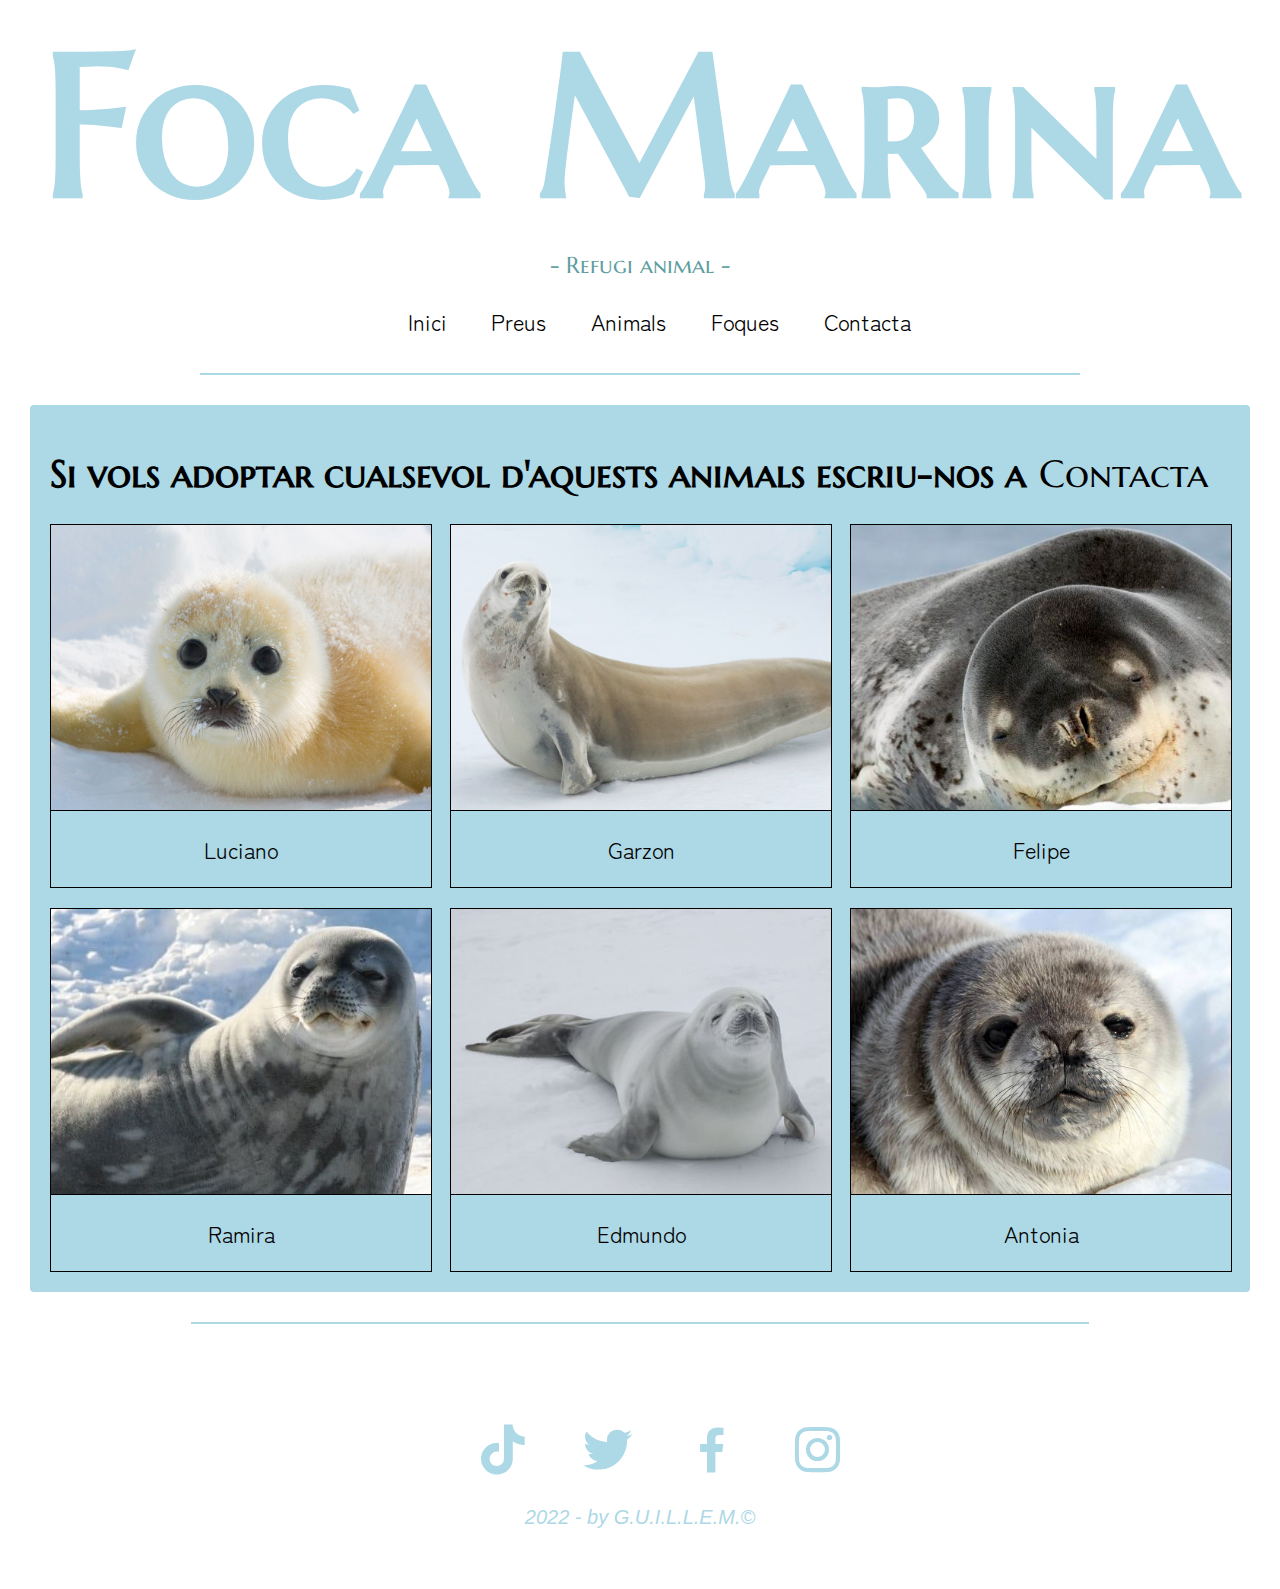
<file: html/animals.html>
<html>
<head>
	<meta charset="utf-8">
	<link rel="stylesheet" type="text/css" href="../css/style.css">
	<link rel="icon" href="../imatges/foca_logo.png">
	<link rel="stylesheet" href="https://unpkg.com/boxicons@2.0.9/css/boxicons.min.css">
	<title>Foca Marina - Animals</title>
</head>
<body>
	<div id="top">
		<h1>Foca Marina</h1>
		<p>- Refugi animal -</p>
	</div>
	<div id="header">
	<center><nav>
		<ul>
			<li><a href="index.html">Inici</a></li>
			<li><a href="preus.html">Preus</a></li>
			<li><a href="animals.html">Animals</a></li>
			<li><a href="focas.html">Foques</a></li>
			<li><a href="contacta.html">Contacta</a></li>
		</ul>
	</nav></center>
	<hr class="hr">
	</div>
	<div class="areaText">
		<h1>Si vols adoptar cualsevol d'aquests animals escriu-nos a <a href="contacta.html" class="lnk">Contacta</a></h1>
		<div class="galeria">
			<div class="g1"><img src="../imatges/adopcio/f1.jpg">
			<p>Luciano</p>
			</div>
			<div class="g2"><img src="../imatges/adopcio/f2.jpg">
			<p>Garzon</p>
			</div>
			<div class="g3"><img src="../imatges/adopcio/f3.jpg">
			<p>Felipe</p>
			</div>
			<div class="g4"><img src="../imatges/adopcio/f4.jpg">
			<p>Ramira</p>
			</div>
			<div class="g5"><img src="../imatges/adopcio/f5.jpg">
			<p>Edmundo</p>
			</div>
			<div class="g6"><img src="../imatges/adopcio/f6.jpg">
			<p>Antonia</p>
			</div>
		</div>
	</div>
	<div id="footer">
		<hr class="hr">
		<footer>
		<ul>
			<li><a href="http://www.google.com" title="TikTok" target="_blank"><i class='bx bxl-tiktok'></i></a></li>
			<li><a href="http://www.google.com" title="Twitter" target="_blank"><i class='bx bxl-twitter'></i></a></li>
			<li><a href="http://www.google.com" title="Facebook" target="_blank"><i class='bx bxl-facebook'></i></a></li>
			<li><a href="http://www.google.com" title="Instagram" target="_blank"><i class='bx bxl-instagram'></i></a></li>
		</ul>
	<cite>2022 - by G.U.I.L.L.E.M.&copy</cite>
		</footer>
	</div>
</body>
</html>
</file>
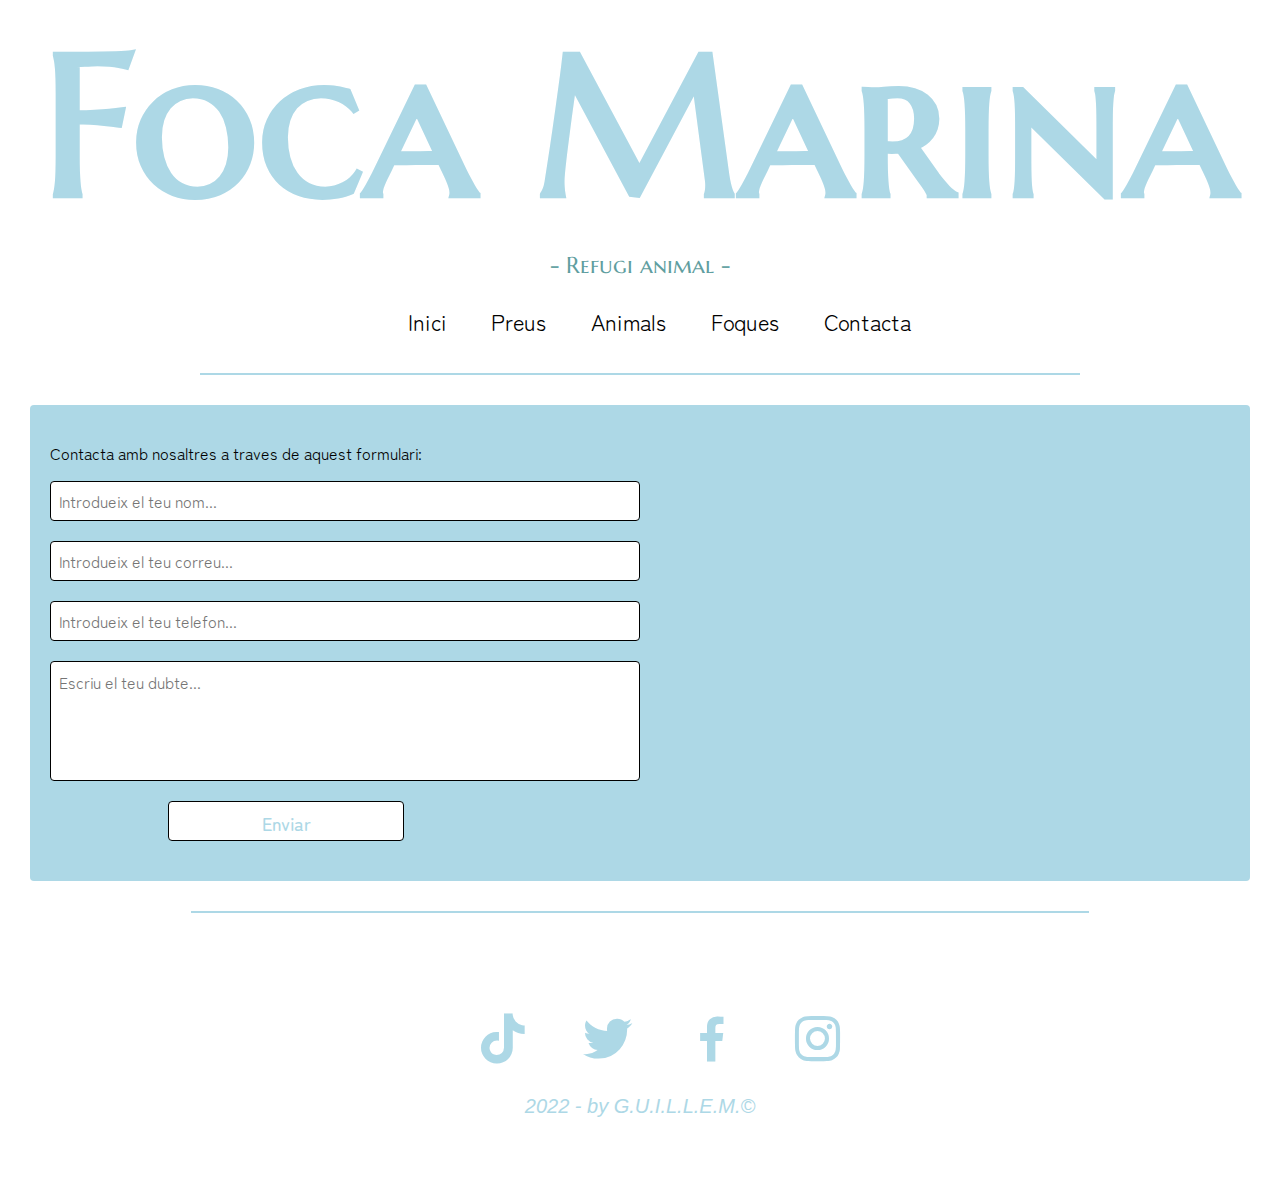
<file: html/contacta.html>
<html>
<head>
	<meta charset="utf-8">
	<link rel="stylesheet" type="text/css" href="../css/style.css">
	<link rel="icon" href="../imatges/foca_logo.png">
	<link rel="stylesheet" href="https://unpkg.com/boxicons@2.0.9/css/boxicons.min.css">
	<title>Foca Marina - Contacta</title>
</head>
<body>
	<div id="top">
		<h1>Foca Marina</h1>
		<p>- Refugi animal -</p>
	</div>
	<div id="header">
	<center><nav>
		<ul>
			<li><a href="index.html">Inici</a></li>
			<li><a href="preus.html">Preus</a></li>
			<li><a href="animals.html">Animals</a></li>
			<li><a href="focas.html">Foques</a></li>
			<li><a href="contacta.html">Contacta</a></li>
		</ul>
	</nav></center>
	<hr class="hr">
	</div>
	<div class="areaText">
		<p>Contacta amb nosaltres a traves de aquest formulari:</p>
		<div>
			<form>
				<input type="text" id="fa" placeholder="Introdueix el teu nom...">
				<input type="mail" id="fb" placeholder="Introdueix el teu correu...">
				<input type="tel" id="fc" placeholder="Introdueix el teu telefon...">
				<textarea id="fd" placeholder="Escriu el teu dubte..."></textarea>
				<input type="submit" value="Enviar" id="enviar">
			</form>
		</div>
	</div>
	<div id="footer">
		<hr class="hr">
		<footer>
		<ul>
			<li><a href="http://www.google.com" title="TikTok" target="_blank"><i class='bx bxl-tiktok'></i></a></li>
			<li><a href="http://www.google.com" title="Twitter" target="_blank"><i class='bx bxl-twitter'></i></a></li>
			<li><a href="http://www.google.com" title="Facebook" target="_blank"><i class='bx bxl-facebook'></i></a></li>
			<li><a href="http://www.google.com" title="Instagram" target="_blank"><i class='bx bxl-instagram'></i></a></li>
		</ul>
	<cite>2022 - by G.U.I.L.L.E.M.&copy</cite>
		</footer>
	</div>
</body>
</html>
</file>
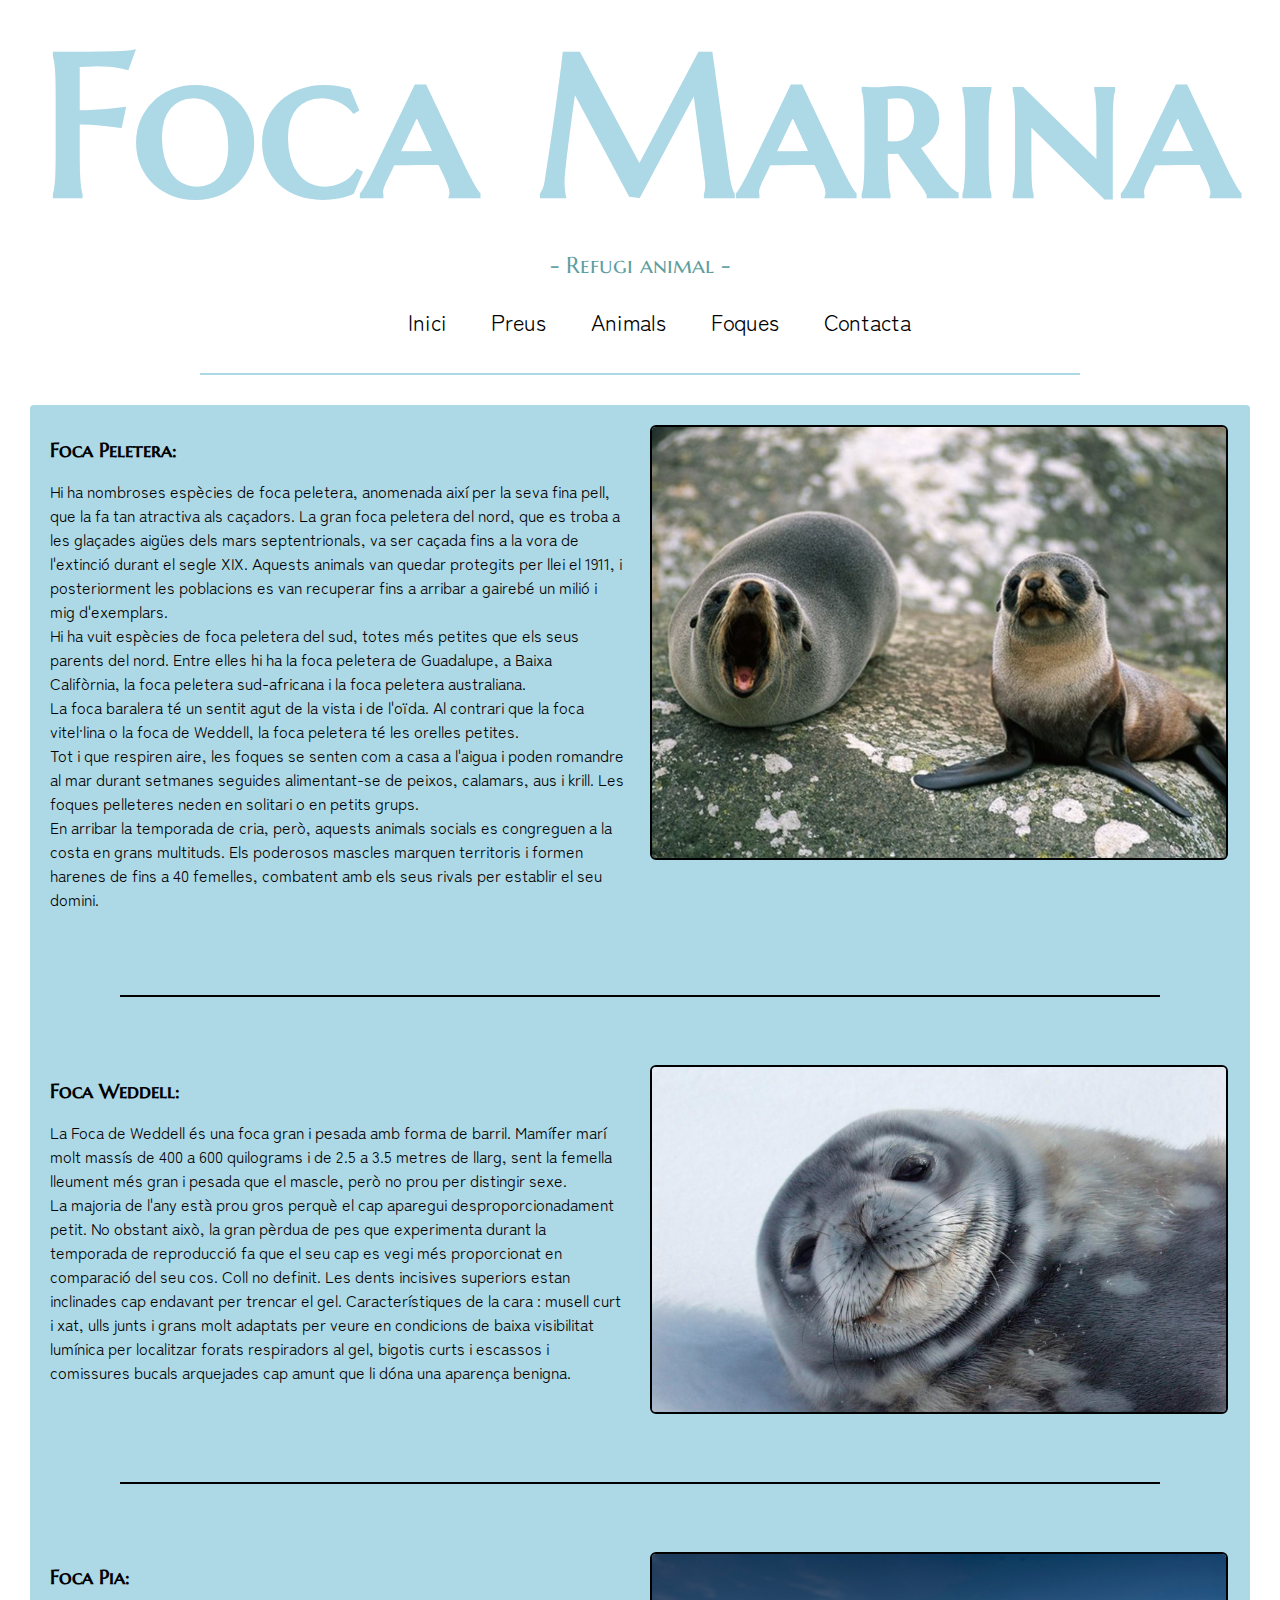
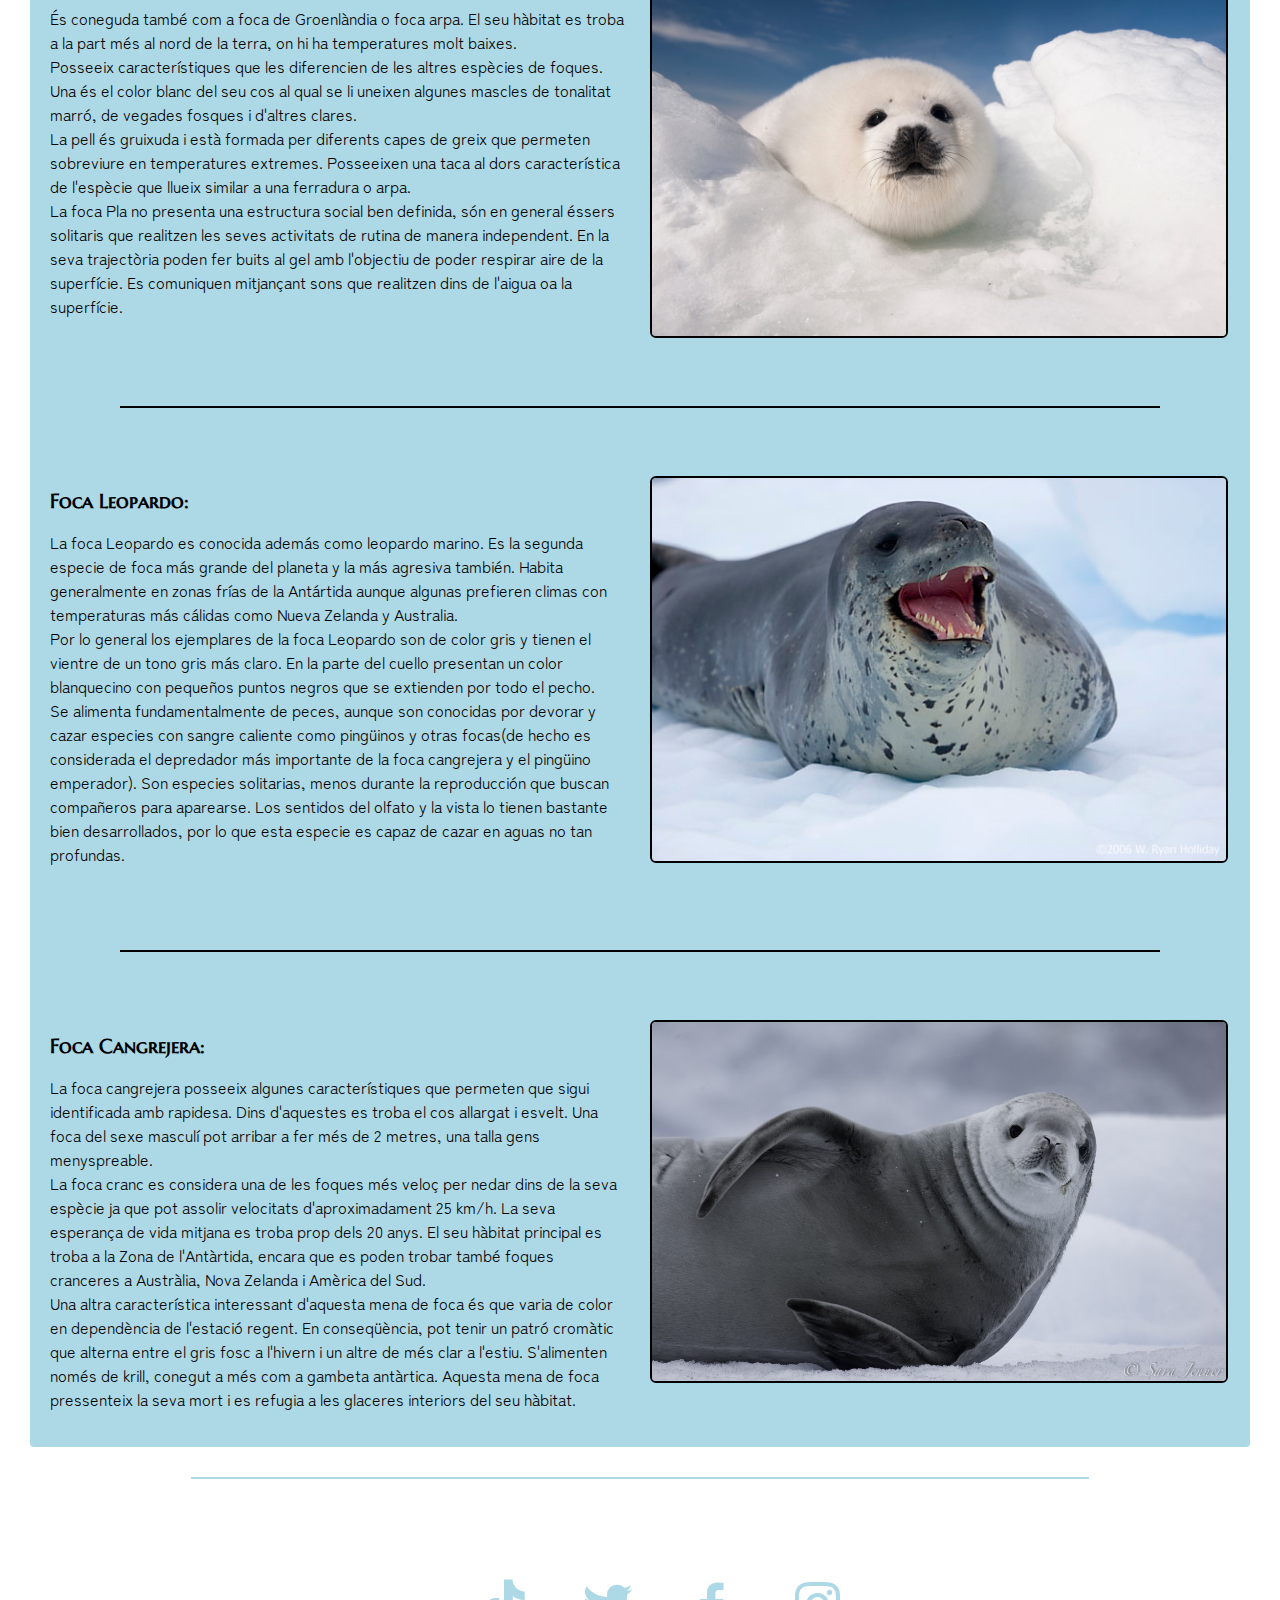
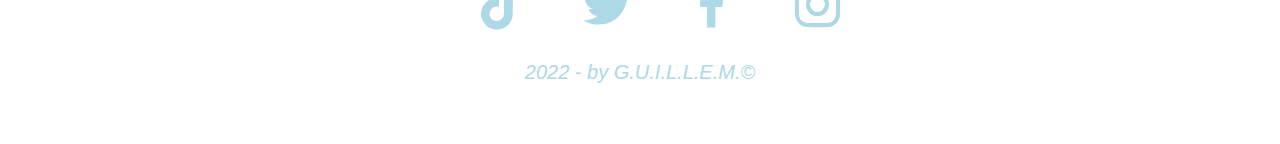
<file: html/focas.html>
<html>
<head>
	<meta charset="utf-8">
	<link rel="stylesheet" type="text/css" href="../css/style.css">
	<link rel="icon" href="../imatges/foca_logo.png">
	<link rel="stylesheet" href="https://unpkg.com/boxicons@2.0.9/css/boxicons.min.css">
	<title>Foca Marina - Focas</title>
</head>
<body>
	<div id="top">
		<h1>Foca Marina</h1>
		<p>- Refugi animal -</p>
	</div>
	<div id="header">
	<center><nav>
		<ul>
			<li><a href="index.html">Inici</a></li>
			<li><a href="preus.html">Preus</a></li>
			<li><a href="animals.html">Animals</a></li>
			<li><a href="focas.html">Foques</a></li>
			<li><a href="contacta.html">Contacta</a></li>
		</ul>
	</nav></center>
	<hr class="hr">
	</div>
	<div class="areaText">
		<div class="focas1">
			<div class="d1">
				<h1>Foca Peletera:</h1>
				<p>Hi ha nombroses espècies de foca peletera, anomenada així per la seva fina pell, que la fa tan atractiva als caçadors. La gran foca peletera del nord, que es troba a les glaçades aigües dels mars septentrionals, va ser caçada fins a la vora de l'extinció durant el segle XIX. Aquests animals van quedar protegits per llei el 1911, i posteriorment les poblacions es van recuperar fins a arribar a gairebé un milió i mig d'exemplars.<br>Hi ha vuit espècies de foca peletera del sud, totes més petites que els seus parents del nord. Entre elles hi ha la foca peletera de Guadalupe, a Baixa Califòrnia, la foca peletera sud-africana i la foca peletera australiana.<br>La foca baralera té un sentit agut de la vista i de l'oïda. Al contrari que la foca vitel·lina o la foca de Weddell, la foca peletera té les orelles petites.<br>Tot i que respiren aire, les foques se senten com a casa a l'aigua i poden romandre al mar durant setmanes seguides alimentant-se de peixos, calamars, aus i krill. Les foques pelleteres neden en solitari o en petits grups.<br>En arribar la temporada de cria, però, aquests animals socials es congreguen a la costa en grans multituds. Els poderosos mascles marquen territoris i formen harenes de fins a 40 femelles, combatent amb els seus rivals per establir el seu domini.
			</div>
			<div class="d2">
				<img src="../imatges/peletera.jpg">
			</div>
		</div>
		<br><br><hr class="hrB"><br><br>
		<div class="focas1">
			<div class="d1">
				<h1>Foca Weddell:</h1>
				<p>La Foca de Weddell és una foca gran i pesada amb forma de barril. Mamífer marí molt massís de 400 a 600 quilograms i de 2.5 a 3.5 metres de llarg, sent la femella lleument més gran i pesada que el mascle, però no prou per distingir sexe.<br>La majoria de l'any està prou gros perquè el cap aparegui desproporcionadament petit. No obstant això, la gran pèrdua de pes que experimenta durant la temporada de reproducció fa que el seu cap es vegi més proporcionat en comparació del seu cos. Coll no definit. Les dents incisives superiors estan inclinades cap endavant per trencar el gel. Característiques de la cara : musell curt i xat, ulls junts i grans molt adaptats per veure en condicions de baixa visibilitat lumínica per localitzar forats respiradors al gel, bigotis curts i escassos i comissures bucals arquejades cap amunt que li dóna una aparença benigna.
			</div>
			<div class="d2">
				<img src="../imatges/weddell.jpg">
			</div>
		</div>
		<br><br><hr class="hrB"><br><br>
		<div class="focas1">
			<div class="d1">
				<h1>Foca Pia:</h1>
				<p>És coneguda també com a foca de Groenlàndia o foca arpa. El seu hàbitat es troba a la part més al nord de la terra, on hi ha temperatures molt baixes.<br>Posseeix característiques que les diferencien de les altres espècies de foques. Una és el color blanc del seu cos al qual se li uneixen algunes mascles de tonalitat marró, de vegades fosques i d'altres clares.<br>La pell és gruixuda i està formada per diferents capes de greix que permeten sobreviure en temperatures extremes. Posseeixen una taca al dors característica de l'espècie que llueix similar a una ferradura o arpa.<br>La foca Pla no presenta una estructura social ben definida, són en general éssers solitaris que realitzen les seves activitats de rutina de manera independent. En la seva trajectòria poden fer buits al gel amb l'objectiu de poder respirar aire de la superfície. Es comuniquen mitjançant sons que realitzen dins de l'aigua oa la superfície.
			</div>
			<div class="d2">
				<img src="../imatges/pia.jpg">
			</div>
		</div>
		<br><br><hr class="hrB"><br><br>
		<div class="focas1">
			<div class="d1">
				<h1>Foca Leopardo:</h1>
				<p>La foca Leopardo es conocida además como leopardo marino. Es la segunda especie de foca más grande del planeta y la más agresiva también. Habita generalmente en zonas frías de la Antártida aunque algunas prefieren climas con temperaturas más cálidas como Nueva Zelanda  y Australia.<br>Por lo general los ejemplares de la foca Leopardo son de color gris y tienen el vientre de un tono gris más claro. En la parte del cuello presentan un color blanquecino con pequeños puntos negros que se extienden por todo el pecho.<br>Se alimenta fundamentalmente de peces, aunque son conocidas por devorar y cazar especies con sangre caliente como pingüinos y otras focas(de hecho es considerada el depredador más importante de la foca cangrejera y el pingüino emperador). Son especies solitarias, menos durante la reproducción que buscan compañeros para aparearse. Los sentidos del olfato y la vista lo tienen bastante bien desarrollados, por lo que esta especie es capaz de cazar en aguas no tan profundas.
			</div>
			<div class="d2">
				<img src="../imatges/leopardo.jpeg">
			</div>
		</div>
		<br><br><hr class="hrB"><br><br>
		<div class="focas1">
			<div class="d1">
				<h1>Foca Cangrejera:</h1>
				<p>La foca cangrejera posseeix algunes característiques que permeten que sigui identificada amb rapidesa. Dins d'aquestes es troba el cos allargat i esvelt. Una foca del sexe masculí pot arribar a fer més de 2 metres, una talla gens menyspreable.<br>La foca cranc es considera una de les foques més veloç per nedar dins de la seva espècie ja que pot assolir velocitats d'aproximadament 25 km/h. La seva esperança de vida mitjana es troba prop dels 20 anys. El seu hàbitat principal es troba a la Zona de l'Antàrtida, encara que es poden trobar també foques cranceres a Austràlia, Nova Zelanda i Amèrica del Sud.<br>Una altra característica interessant d'aquesta mena de foca és que varia de color en dependència de l'estació regent. En conseqüència, pot tenir un patró cromàtic que alterna entre el gris fosc a l'hivern i un altre de més clar a l'estiu. S'alimenten només de krill, conegut a més com a gambeta antàrtica. Aquesta mena de foca pressenteix la seva mort i es refugia a les glaceres interiors del seu hàbitat.</p>
			</div>
			<div class="d2">
				<img src="../imatges/cangrejera.jpeg">
			</div>
		</div>

	</div>
	<div id="footer">
		<hr class="hr">
		<footer>
		<ul>
			<li><a href="http://www.google.com" title="TikTok" target="_blank"><i class='bx bxl-tiktok'></i></a></li>
			<li><a href="http://www.google.com" title="Twitter" target="_blank"><i class='bx bxl-twitter'></i></a></li>
			<li><a href="http://www.google.com" title="Facebook" target="_blank"><i class='bx bxl-facebook'></i></a></li>
			<li><a href="http://www.google.com" title="Instagram" target="_blank"><i class='bx bxl-instagram'></i></a></li>
		</ul>
	<cite>2022 - by G.U.I.L.L.E.M.&copy</cite>
		</footer>
	</div>
</body>
</html>
</file>
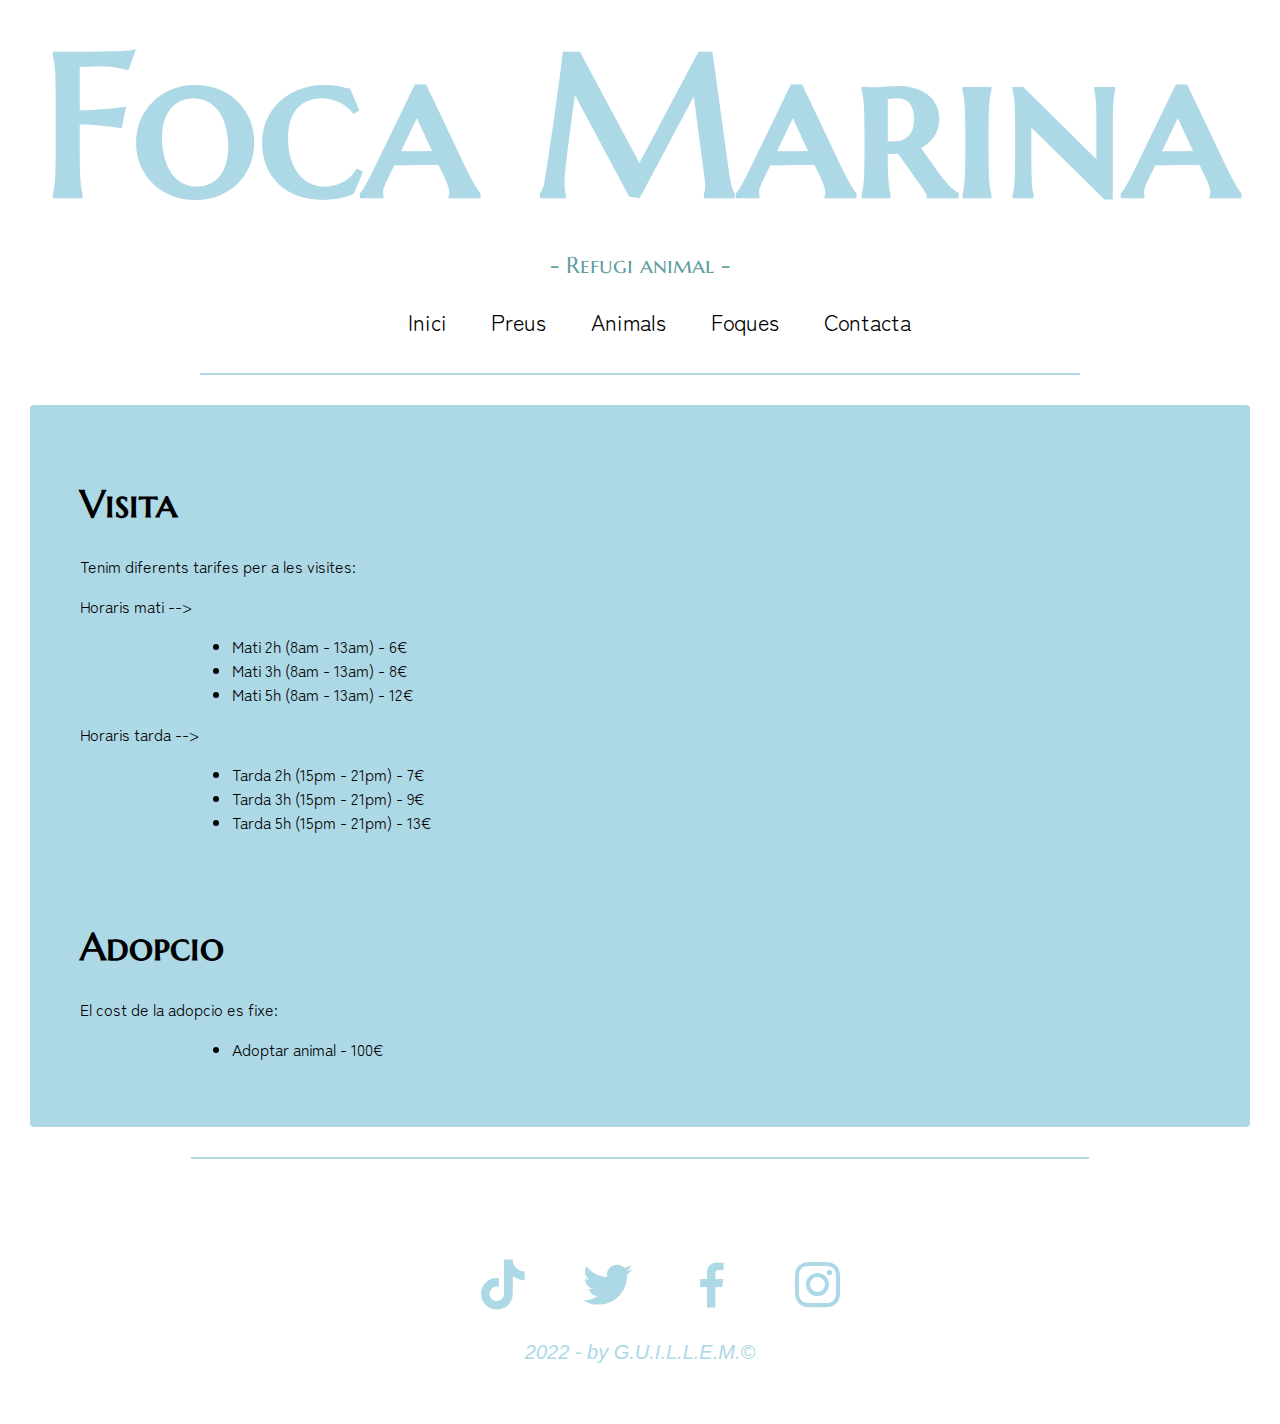
<file: html/preus.html>
<html>
<head>
	<meta charset="utf-8">
	<link rel="stylesheet" type="text/css" href="../css/style.css">
	<link rel="icon" href="../imatges/foca_logo.png">
	<link rel="stylesheet" href="https://unpkg.com/boxicons@2.0.9/css/boxicons.min.css">
	<title>Foca Marina - Preus</title>
</head>
<body>
	<div id="top">
		<h1>Foca Marina</h1>
		<p>- Refugi animal -</p>
	</div>
	<div id="header">
	<center><nav>
		<ul>
			<li><a href="index.html">Inici</a></li>
			<li><a href="preus.html">Preus</a></li>
			<li><a href="animals.html">Animals</a></li>
			<li><a href="focas.html">Foques</a></li>
			<li><a href="contacta.html">Contacta</a></li>
		</ul>
	</nav></center>
	<hr class="hr">
	</div>
	<div class="areaText">
		<div id="preus1">
			<h1>Visita</h1>
			<p>Tenim diferents tarifes per a les visites:</p>
			<p>Horaris mati --></p>
			<ul>
				<li>Mati 2h (8am - 13am) - 6€</li>
				<li>Mati 3h (8am - 13am) - 8€</li>
				<li>Mati 5h (8am - 13am) - 12€</li>
			</ul>
			<p>Horaris tarda --></p>
			<ul>
				<li>Tarda 2h (15pm - 21pm) - 7€</li>
				<li>Tarda 3h (15pm - 21pm) - 9€</li>
				<li>Tarda 5h (15pm - 21pm) - 13€</li>
			</ul>
			<br><br>
			<h1>Adopcio</h1>
			<p>El cost de la adopcio es fixe:</p>
			<ul>
				<li>Adoptar animal - 100€</li>
			</ul>
		</div>
	</div>
	<div id="footer">
		<hr class="hr">
		<footer>
		<ul>
			<li><a href="http://www.google.com" title="TikTok" target="_blank"><i class='bx bxl-tiktok'></i></a></li>
			<li><a href="http://www.google.com" title="Twitter" target="_blank"><i class='bx bxl-twitter'></i></a></li>
			<li><a href="http://www.google.com" title="Facebook" target="_blank"><i class='bx bxl-facebook'></i></a></li>
			<li><a href="http://www.google.com" title="Instagram" target="_blank"><i class='bx bxl-instagram'></i></a></li>
		</ul>
	<cite>2022 - by G.U.I.L.L.E.M.&copy</cite>
		</footer>
	</div>
</body>
</html>
</file>
<file: css/style.css>
@import url('https://fonts.googleapis.com/css2?family=Gemunu+Libre:wght@200;300;400;500;600;700;800&family=Marcellus+SC&family=Zen+Maru+Gothic:wght@300;400;500;700;900&display=swap');

/*
font-family: 'Gemunu Libre', sans-serif;
font-family: 'Marcellus SC', serif;
font-family: 'Zen Maru Gothic', sans-serif;
*/
*{
	scroll-behavior: smooth;
}

*::selection{
	background: lightblue;
	color: white;
}

body{
	margin: 0px;
	padding: 0px;
}

.hr{
	margin-top: 20px;
	margin-bottom: 20px;
	width: 70%;
	margin-left: auto;
	margin-right: auto;
	border: 1px solid lightblue;
}

.hrB{
	margin-top: 20px;
	margin-bottom: 20px;
	width: 88%;
	margin-left: auto;
	margin-right: auto;
	border: 1px solid black;
}

#top{
	width: 98%;
	margin-left: auto;
	margin-right: auto;
}

#top p{
	margin: 0px;
	text-align: center;
	color: cadetblue;
	font-family: 'Marcellus SC', sans-serif;
}

#header{
	width: 98%;
	margin-left: auto;
	margin-right: auto;
	margin-bottom: 20px;
}

#header nav ul li{
	display: inline-block;
	padding: 10px;
	padding-right: 20px;
	padding-left: 20px;
	border-bottom: 6px solid white;
}
#header nav ul li a{
	text-decoration: none;
	color: black;
	font-family: 'Zen Maru Gothic', sans-serif;
}

#header nav ul li:hover{
	transition: all 0.8s;
	border-bottom: 4px solid lightblue;
}

#header nav ul li ul li{
	display: none;
}

#header nav ul li:hover ul li{
	display: block;
}

.areaText{
	font-size: 16px;
	margin: 30px;
	padding: 20px;
	border-radius: 4px;
	background-color: lightblue;
	font-family: 'Zen Maru Gothic', sans-serif;
}

.areaText h1{
	font-family: 'Marcellus SC', sans-serif;
}

#preus1{
	padding: 30px;
}

#preus1 ul{
	margin-left: 10%;
}

.lnk{
	font-weight: 500;
	color: black;
	text-decoration: none;
	transition: all 0.2s;
	border-radius: 4px;
	padding: 2px;
}

.lnk:hover{
	animation: enllaç 1.4s infinite;
	transition: all 0.2s;
}

.areaText video{
	opacity: 90%;
	margin: 40px;
	width: 70%;
	border: 2px solid black;
	border-radius: 6px;
}

.d2 img:hover{
	filter: saturate(10%);
	transition: all 0.8s;
}

.galeria {
	display: grid;
	grid-template-columns: repeat(3, 1fr);
	grid-template-rows: repeat(2, 1fr);
	grid-column-gap: 20px;
	grid-row-gap: 20px;
}

.galeria img{
	width: 100%;
	border-bottom: 1px solid black;
}

.g1{
	grid-area: 1 / 1 / 2 / 2;
	width: 100%;
	border: 1px solid black; 
	text-align: center;
}

.g2{
	grid-area: 1 / 2 / 2 / 3;
	width: 100%;
	border: 1px solid black; 
	text-align: center;
}

.g3{
	grid-area: 1 / 3 / 2 / 4;
	width: 100%;
	border: 1px solid black; 
	text-align: center;
}

.g4{
	grid-area: 2 / 1 / 3 / 2;
	width: 100%;
	border: 1px solid black; 
	text-align: center;
}

.g5{
	grid-area: 2 / 2 / 3 / 3;
	width: 100%;
	border: 1px solid black; 
	text-align: center;
}

.g6{
	grid-area: 2 / 3 / 3 / 4;
	width: 100%;
	border: 1px solid black; 
	text-align: center;
}

div form{
	display: ;
}

div form input{
	width: 50%;
	margin-bottom: 20px;
	font-size: 16px;
	font-weight: 400;
	border: 1px solid black;
	padding: 8px;
	height: 40px;
	border-radius: 4px;
	font-family: 'Zen Maru Gothic', sans-serif;
}

div form textarea{
	width: 50%;
	font-size: 16px;
	font-weight: 400;
	border: 1px solid black;
	margin-bottom: 20px;
	height: 120px;
	padding: 8px;
	border-radius: 4px;
	font-family: 'Zen Maru Gothic', sans-serif;
	resize: none;
	border: 1px solid black;
}

#enviar{
	display: block;
	width: 20%;
	margin-left: 10%;
	background-color: white;
	color: lightblue;
	font-size: 18px;
	font-weight: 500;
	border: 1px solid black;
	transition: all 0.3s;
}

#enviar:hover{
	background-color: lightblue;
	color: white;
	transition: all 0.3s;
}

#footer{
	margin-top: 20px;
}

footer{
	text-align: center;
	padding-left: 0px;
	margin-left: auto;
	margin-right: auto;
	margin-bottom: 0px;
	background: white;
	padding-top: 60px;
	padding-bottom: 60px;
	color: white;
	width: 100%;
	font-family: sans-serif;
}

footer ul a{
	text-decoration: none;
	color: lightblue;
	padding-left: 20px;
	padding-right: 20px;
	transition: all 0.4s;
}

footer ul li{
	display: inline;
	border-radius: 10px;
	width: 98%;
}

footer ul a:hover{
	color: black;
	transition: all 0.4s;
}

footer ul a:active{
	color: #cfcfcf;
}

footer cite{
	color: lightblue;
	text-align: center;
}

@keyframes enllaç{
	0%{background-color: lightblue;}
	50%{background-color: white}
	100%{background-color: lightblue;}
}

/* -------------------< PANTALLA ORDINADOR >------------------- */
@media screen and (min-width:1224px){

#top h1{
	font-size: 200px;
	color: lightblue;
	font-family: 'Marcellus SC', serif;
	text-align: center;
	margin-bottom: 0px;
}

#header nav ul li a{
	font-size: 22px;
}

#top p{
	font-size: 23px;
}

.areaText h1{
	font-size: 38px;
}

.focas1{
	display: grid;
	grid-template-columns: repeat(2, 1fr);
	grid-column-gap: 20px;
	grid-template-rows: 1fr;
	width: 100%;
}

.galeria p{
	font-size: 22px;
}

.d1{ 
	grid-area: 1 / 1 / 2 / 2;
	width: 99%;
}

.d2{ 
	grid-area: 1 / 2 / 2 / 3;
	width: 99%;
}

.d2 img{
	width: 100%;
	border-radius: 6px;
	border: 2px solid black;
	transition: all 0.6s;
}

.d1 h1{ 
	font-size: 20px;
}

.d1 p{ 
	font-size: 16px;
}

footer ul a{
	font-size: 60px;
}

footer cite{
	font-size: 20px;
}

}

/* -------------------< PANTALLA TELEFON >------------------- */
@media screen and (max-width:1224px){

#top h1{
	font-size: 100px;
	color: lightblue;
	font-family: 'Marcellus SC', serif;
	text-align: center;
	margin-bottom: 0px;
}

#header nav ul li a{
	font-size: 18px;
}

#top p{
	font-size: 19px;
}

.areaText h1{
	font-size: 24px;
}

.galeria p{
	font-size: 16px;
}

.d1{ 
	width: 99%;
}

.d2{ 
	width: 100%;
}

.d2 img{
	width: 100%;
	border-radius: 6px;
	border: 2px solid black;
	transition: all 0.6s;
}

.d1 h1{ 
	font-size: 20px;
}

.d1 p{ 
	font-size: 16px;
}

footer ul a{
	font-size: 44px;
}

footer cite{
	font-size: 16px;
}

}

/* -------------------< PANTALLA TELEFON EXTRA >------------------- */
@media screen and (max-width:600px){

#top h1{
	font-size: 50px;
	color: lightblue;
	font-family: 'Marcellus SC', serif;
	text-align: center;
	margin-bottom: 0px;
}

#header nav ul li a{
	font-size: 14px;
}

#top p{
	font-size: 16px;
}


footer ul a{
	font-size: 28px;
}

footer cite{
	font-size: 12px;
}

}
</file>
